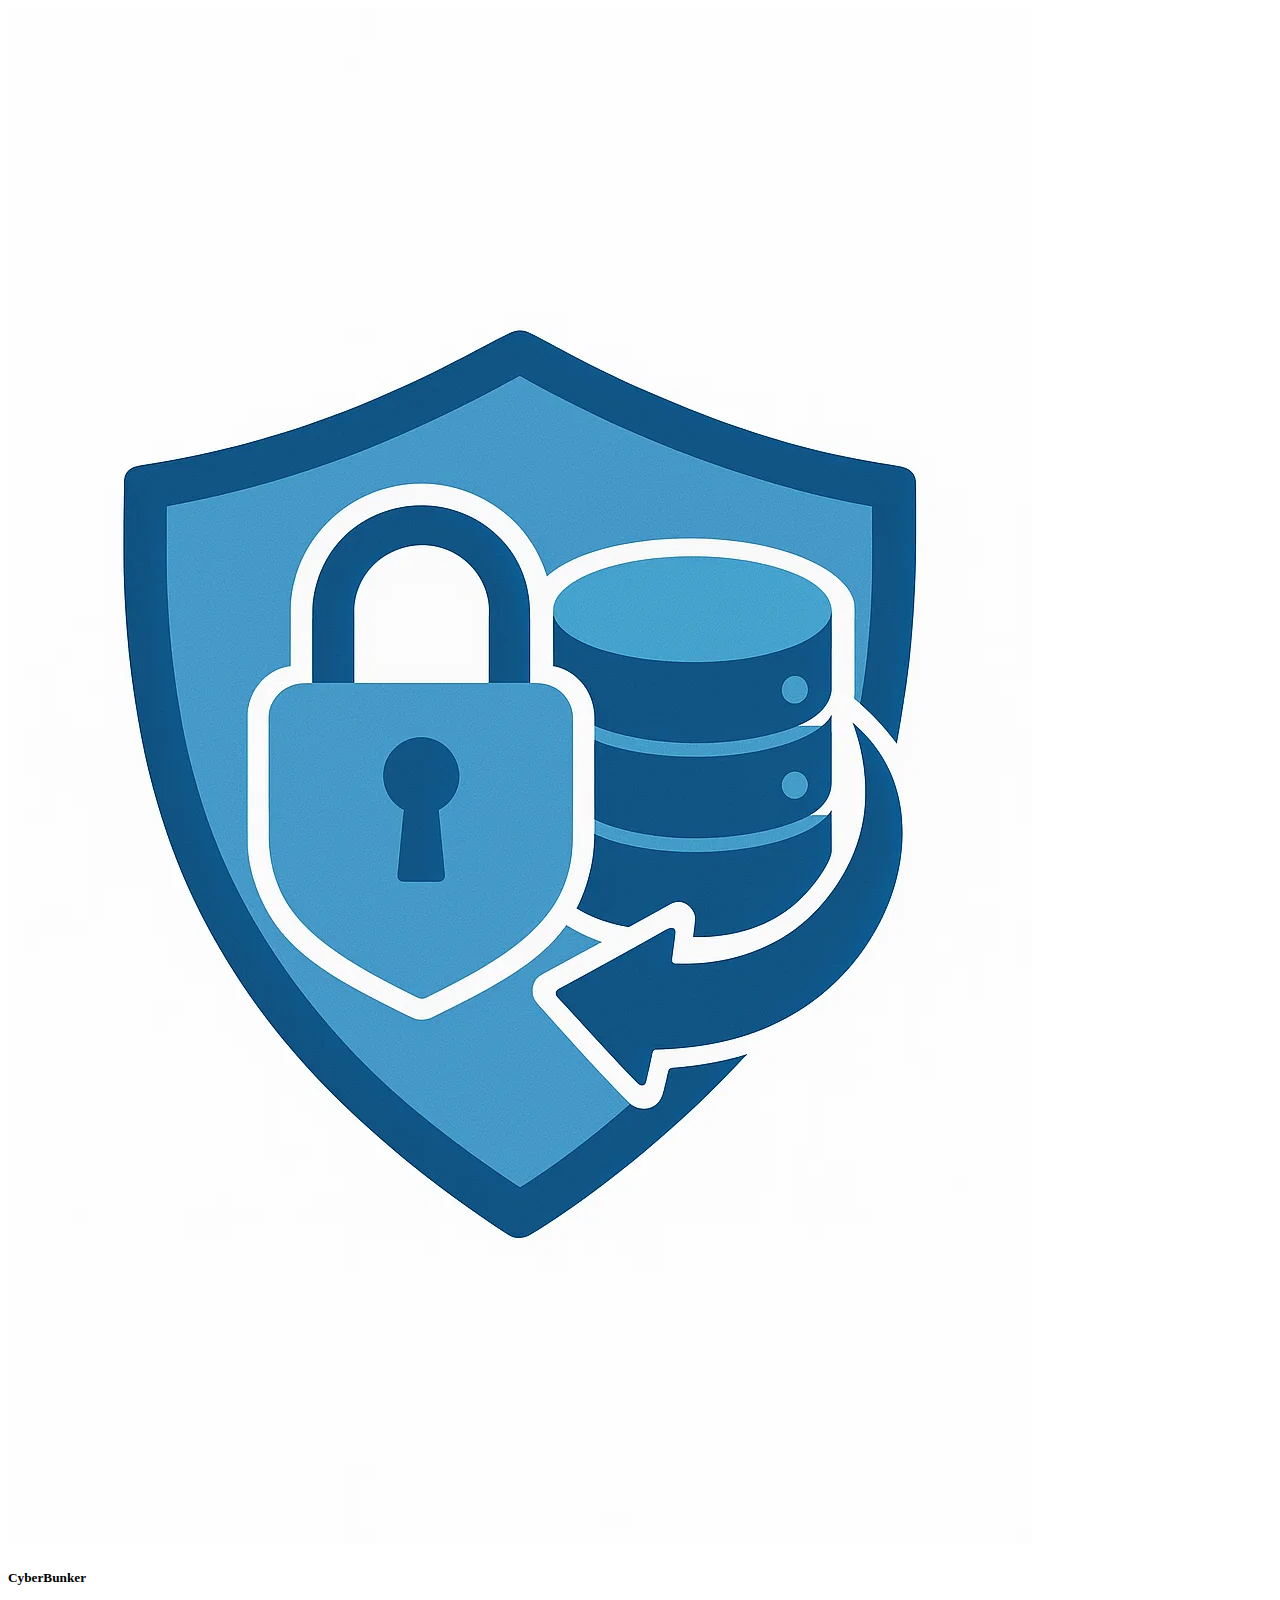
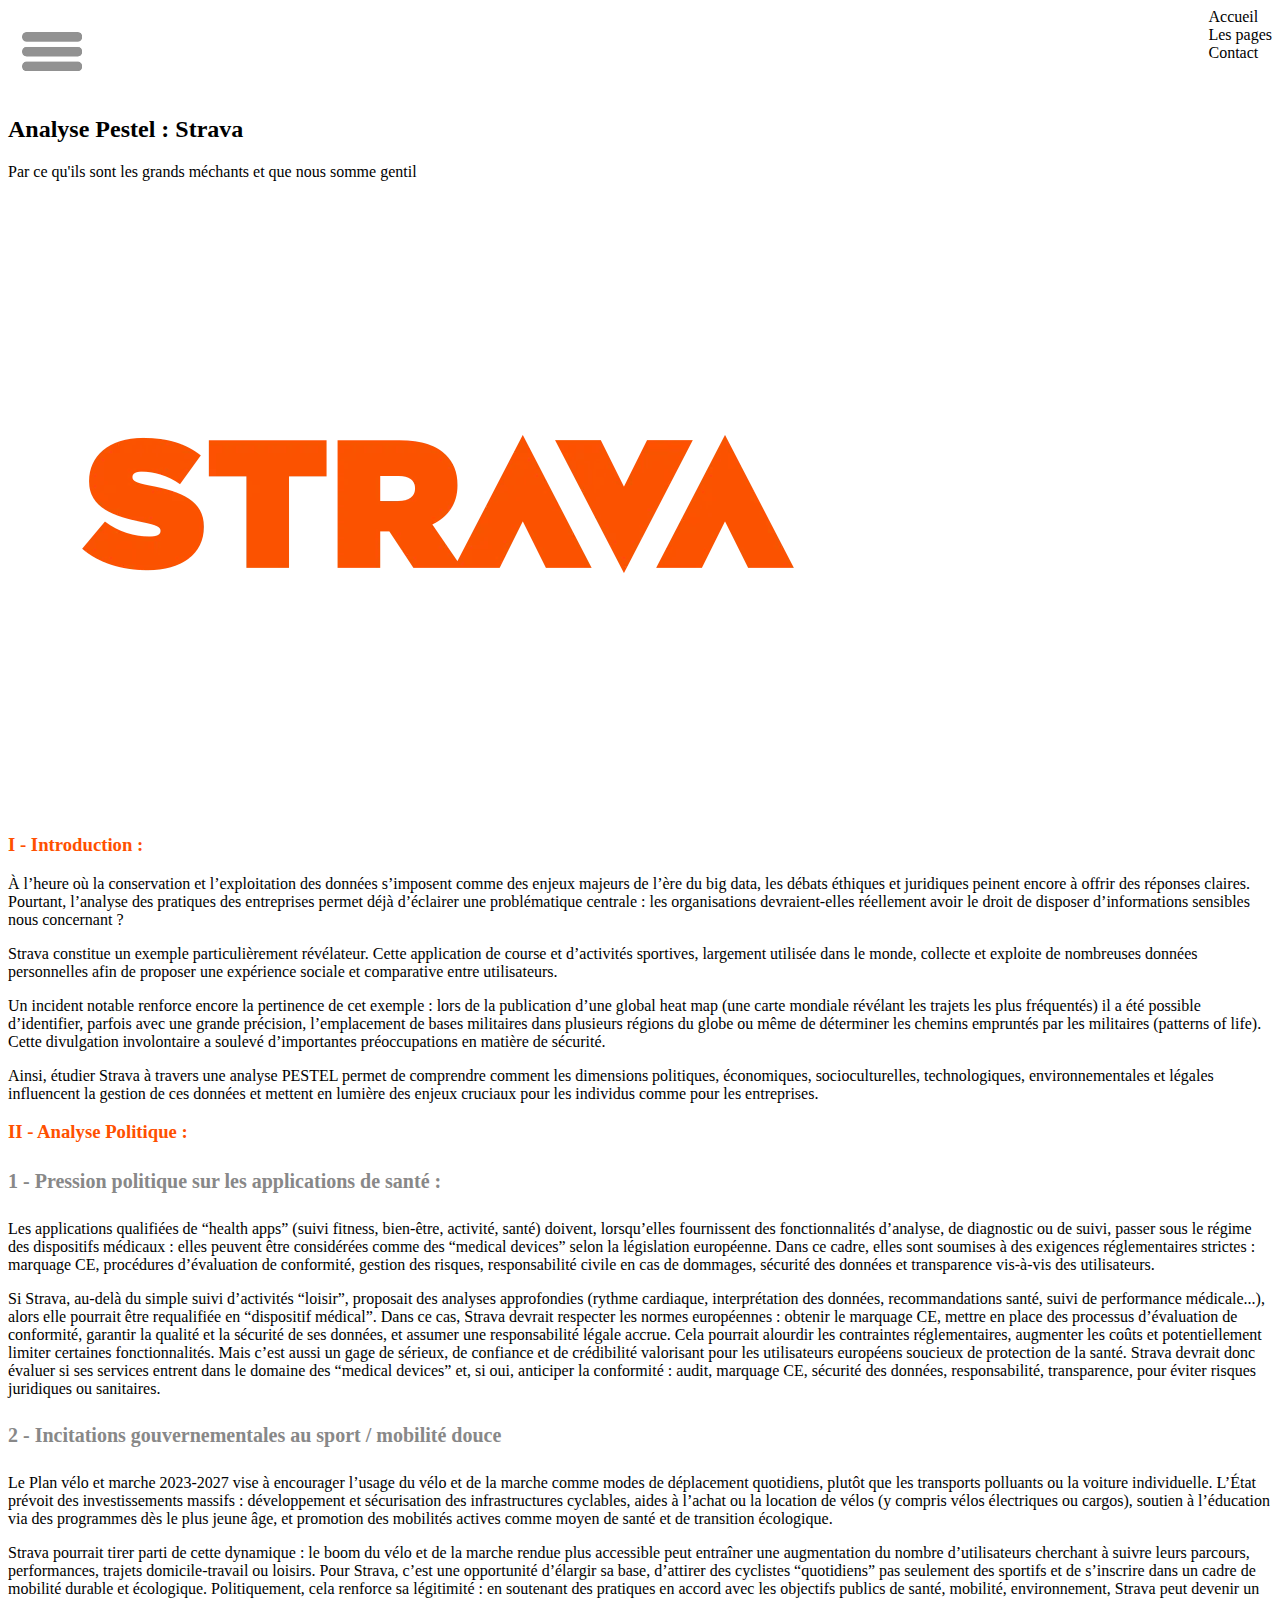
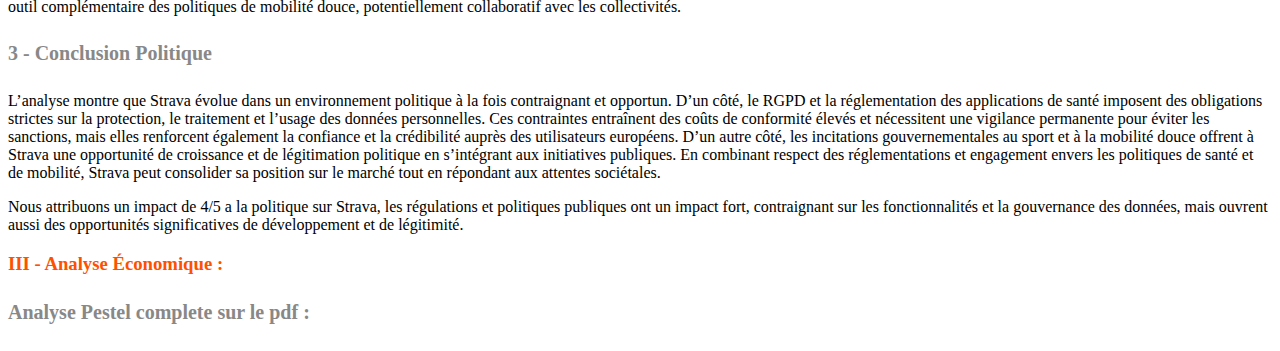
<file: Pestel.html>
<!DOCTYPE html>
<html lang="fr">
  <head>
    <title>Controverse : Pestel</title>
    <meta charset="UTF-8" />
    <meta name="viewport" content="width=device-width, initial-scale=1.0" />
    <link rel="stylesheet" type="text/css" href="/css/global.css" />
    <link rel="stylesheet" type="text/css" href="/css/Pestel.css" />
    <title>Document</title>
  </head>
  <body>
    <header>
      <img
        class="nav-logo"
        src="img/logo-site.webp"
        alt="Logo"
      />
      <h5 id="titre-site">CyberBunker</h5>

      <nav>
        <img id="burger-img" src="img/burger.png" alt="Menu Burger" />
        <div>
          <!--barre de navigation-->
          <div class="nav-item">
            <a href="index.html">Accueil</a>
          </div>
          <div class="nav-item">
            <a href="#">Les pages</a>
            <div class="submenu">
              <!--submenu-position-->
              <div>
                <!-- sub-menu -->
                <a href="page1.html">Page1</a>
                <a href="page2.html">Page2</a>
                <a href="page3.html">Page3</a>
              </div>
            </div>
          </div>
          <div class="nav-item">
            <a href="contact.html">Contact</a>
          </div>
        </div>
      </nav>
    </header>

    <main>
      <div>
        <div>
          <h2>Analyse Pestel : Strava</h2>
          <p>
            Par ce qu'ils sont les grands <span>méchants</span> et que nous
            somme
            <span>gentil</span>
          </p>
        </div>
        <div><img src="img/strava.webp" alt="" /></div>
      </div>
      <article id="grand I">
        <h3>I - Introduction :</h3>
        <div class="Paragraphe">
          <p>
            À l’heure où la conservation et l’exploitation des données
            s’imposent comme des enjeux majeurs de l’ère du big data, les débats
            éthiques et juridiques peinent encore à offrir des réponses claires.
            Pourtant, l’analyse des pratiques des entreprises permet déjà
            d’éclairer une problématique centrale : les organisations
            devraient-elles réellement avoir le droit de disposer d’informations
            sensibles nous concernant ?
          </p>
          <p>
            Strava constitue un exemple particulièrement révélateur. Cette
            application de course et d’activités sportives, largement utilisée
            dans le monde, collecte et exploite de nombreuses données
            personnelles afin de proposer une expérience sociale et comparative
            entre utilisateurs.
          </p>
          <p>
            Un incident notable renforce encore la pertinence de cet exemple :
            lors de la publication d’une global heat map (une carte mondiale
            révélant les trajets les plus fréquentés) il a été possible
            d’identifier, parfois avec une grande précision, l’emplacement de
            bases militaires dans plusieurs régions du globe ou même de
            déterminer les chemins empruntés par les militaires (patterns of
            life). Cette divulgation involontaire a soulevé d’importantes
            préoccupations en matière de sécurité.
          </p>
          <p>
            Ainsi, étudier Strava à travers une analyse PESTEL permet de
            comprendre comment les dimensions politiques, économiques,
            socioculturelles, technologiques, environnementales et légales
            influencent la gestion de ces données et mettent en lumière des
            enjeux cruciaux pour les individus comme pour les entreprises.
          </p>
        </div>
      </article>
      <article id="grand II">
        <h3>II - Analyse Politique :</h3>
        <div class="Paragraphe">
          <h4>1 - Pression politique sur les applications de santé :</h4>
          <p>
            Les applications qualifiées de “health apps” (suivi fitness,
            bien-être, activité, santé) doivent, lorsqu’elles fournissent des
            fonctionnalités d’analyse, de diagnostic ou de suivi, passer sous le
            régime des dispositifs médicaux : elles peuvent être considérées
            comme des “medical devices” selon la législation européenne. Dans ce
            cadre, elles sont soumises à des exigences réglementaires strictes :
            marquage CE, procédures d’évaluation de conformité, gestion des
            risques, responsabilité civile en cas de dommages, sécurité des
            données et transparence vis-à-vis des utilisateurs.
          </p>
          <p>
            Si Strava, au-delà du simple suivi d’activités “loisir”, proposait
            des analyses approfondies (rythme cardiaque, interprétation des
            données, recommandations santé, suivi de performance médicale...),
            alors elle pourrait être requalifiée en “dispositif médical”. Dans
            ce cas, Strava devrait respecter les normes européennes : obtenir le
            marquage CE, mettre en place des processus d’évaluation de
            conformité, garantir la qualité et la sécurité de ses données, et
            assumer une responsabilité légale accrue. Cela pourrait alourdir les
            contraintes réglementaires, augmenter les coûts et potentiellement
            limiter certaines fonctionnalités. Mais c’est aussi un gage de
            sérieux, de confiance et de crédibilité valorisant pour les
            utilisateurs européens soucieux de protection de la santé. Strava
            devrait donc évaluer si ses services entrent dans le domaine des
            “medical devices” et, si oui, anticiper la conformité : audit,
            marquage CE, sécurité des données, responsabilité, transparence,
            pour éviter risques juridiques ou sanitaires.
          </p>
          <h4>2 - Incitations gouvernementales au sport / mobilité douce</h4>
          <p>
            Le Plan vélo et marche 2023-2027 vise à encourager l’usage du vélo
            et de la marche comme modes de déplacement quotidiens, plutôt que
            les transports polluants ou la voiture individuelle. L’État prévoit
            des investissements massifs : développement et sécurisation des
            infrastructures cyclables, aides à l’achat ou la location de vélos
            (y compris vélos électriques ou cargos), soutien à l’éducation via
            des programmes dès le plus jeune âge, et promotion des mobilités
            actives comme moyen de santé et de transition écologique.
          </p>
          <p>
            Strava pourrait tirer parti de cette dynamique : le boom du vélo et
            de la marche rendue plus accessible peut entraîner une augmentation
            du nombre d’utilisateurs cherchant à suivre leurs parcours,
            performances, trajets domicile-travail ou loisirs. Pour Strava,
            c’est une opportunité d’élargir sa base, d’attirer des cyclistes
            “quotidiens” pas seulement des sportifs et de s’inscrire dans un
            cadre de mobilité durable et écologique. Politiquement, cela
            renforce sa légitimité : en soutenant des pratiques en accord avec
            les objectifs publics de santé, mobilité, environnement, Strava peut
            devenir un outil complémentaire des politiques de mobilité douce,
            potentiellement collaboratif avec les collectivités.
          </p>
          <h4>3 - Conclusion Politique</h4>
          <p>
            L’analyse montre que Strava évolue dans un environnement politique à
            la fois contraignant et opportun. D’un côté, le RGPD et la
            réglementation des applications de santé imposent des obligations
            strictes sur la protection, le traitement et l’usage des données
            personnelles. Ces contraintes entraînent des coûts de conformité
            élevés et nécessitent une vigilance permanente pour éviter les
            sanctions, mais elles renforcent également la confiance et la
            crédibilité auprès des utilisateurs européens. D’un autre côté, les
            incitations gouvernementales au sport et à la mobilité douce offrent
            à Strava une opportunité de croissance et de légitimation politique
            en s’intégrant aux initiatives publiques. En combinant respect des
            réglementations et engagement envers les politiques de santé et de
            mobilité, Strava peut consolider sa position sur le marché tout en
            répondant aux attentes sociétales.
          </p>
          <p>
            Nous attribuons un impact de 4/5 a la politique sur Strava, les
            régulations et politiques publiques ont un impact fort, contraignant
            sur les fonctionnalités et la gouvernance des données, mais ouvrent
            aussi des opportunités significatives de développement et de
            légitimité.
          </p>
        </div>
      </article>
      <article id="grand III">
        <div>
          <h3>III - Analyse Économique :</h3>
          <h4>Analyse Pestel complete sur le pdf :</h4>
        </div>
      </article>
    </main>
    <footer></footer>
  </body>
</html>
</file>
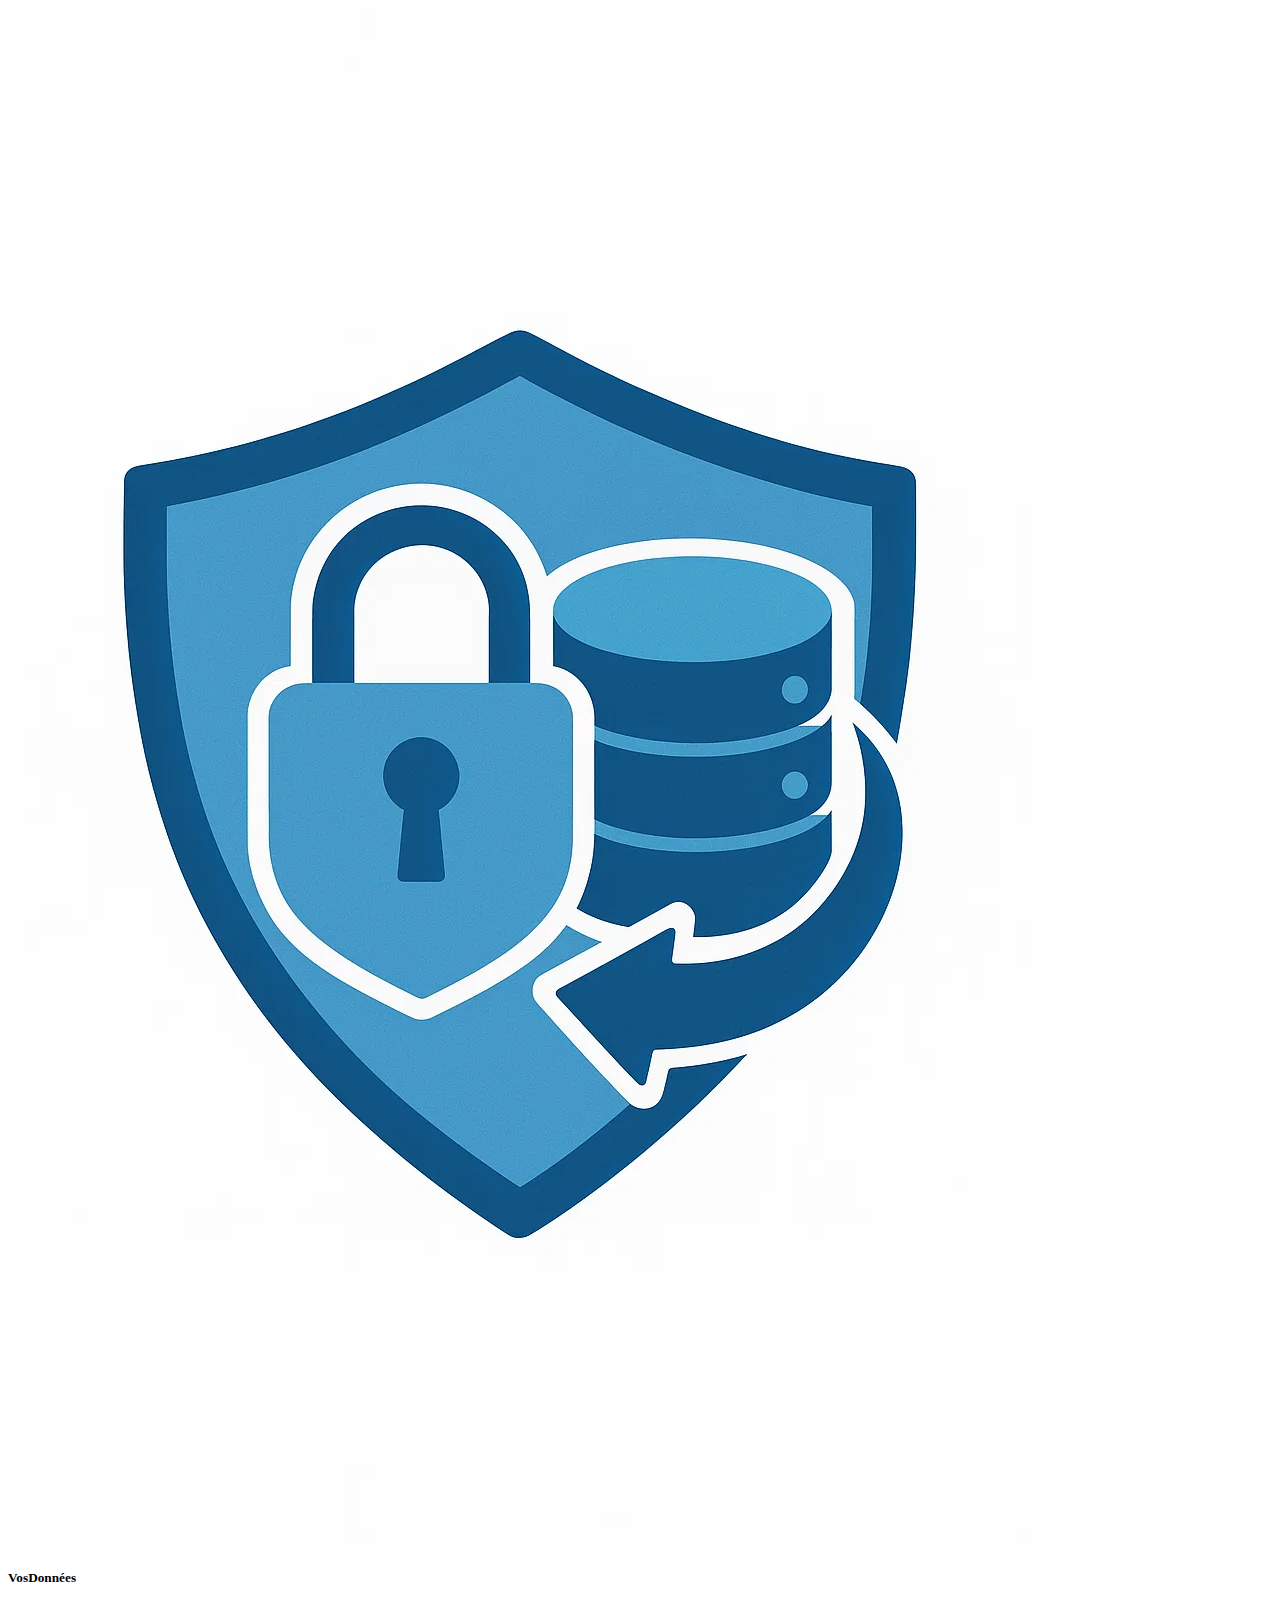
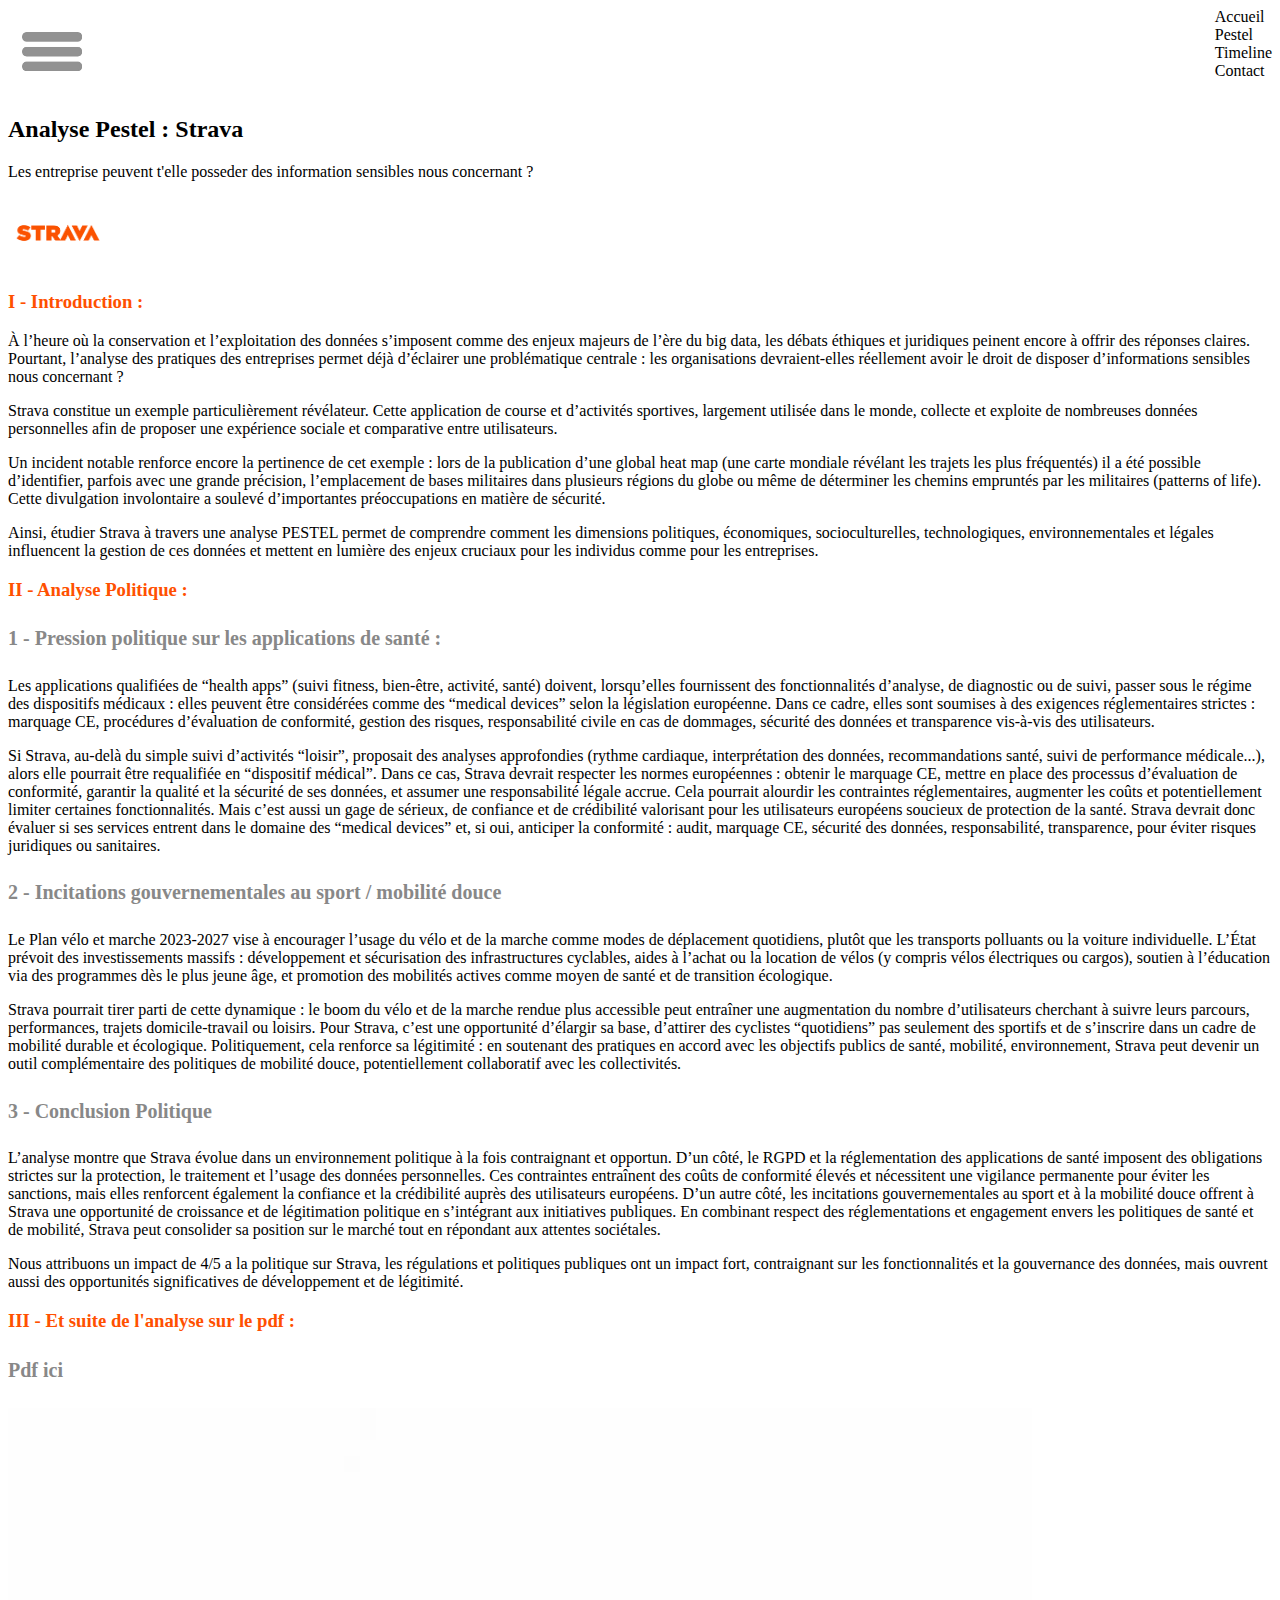
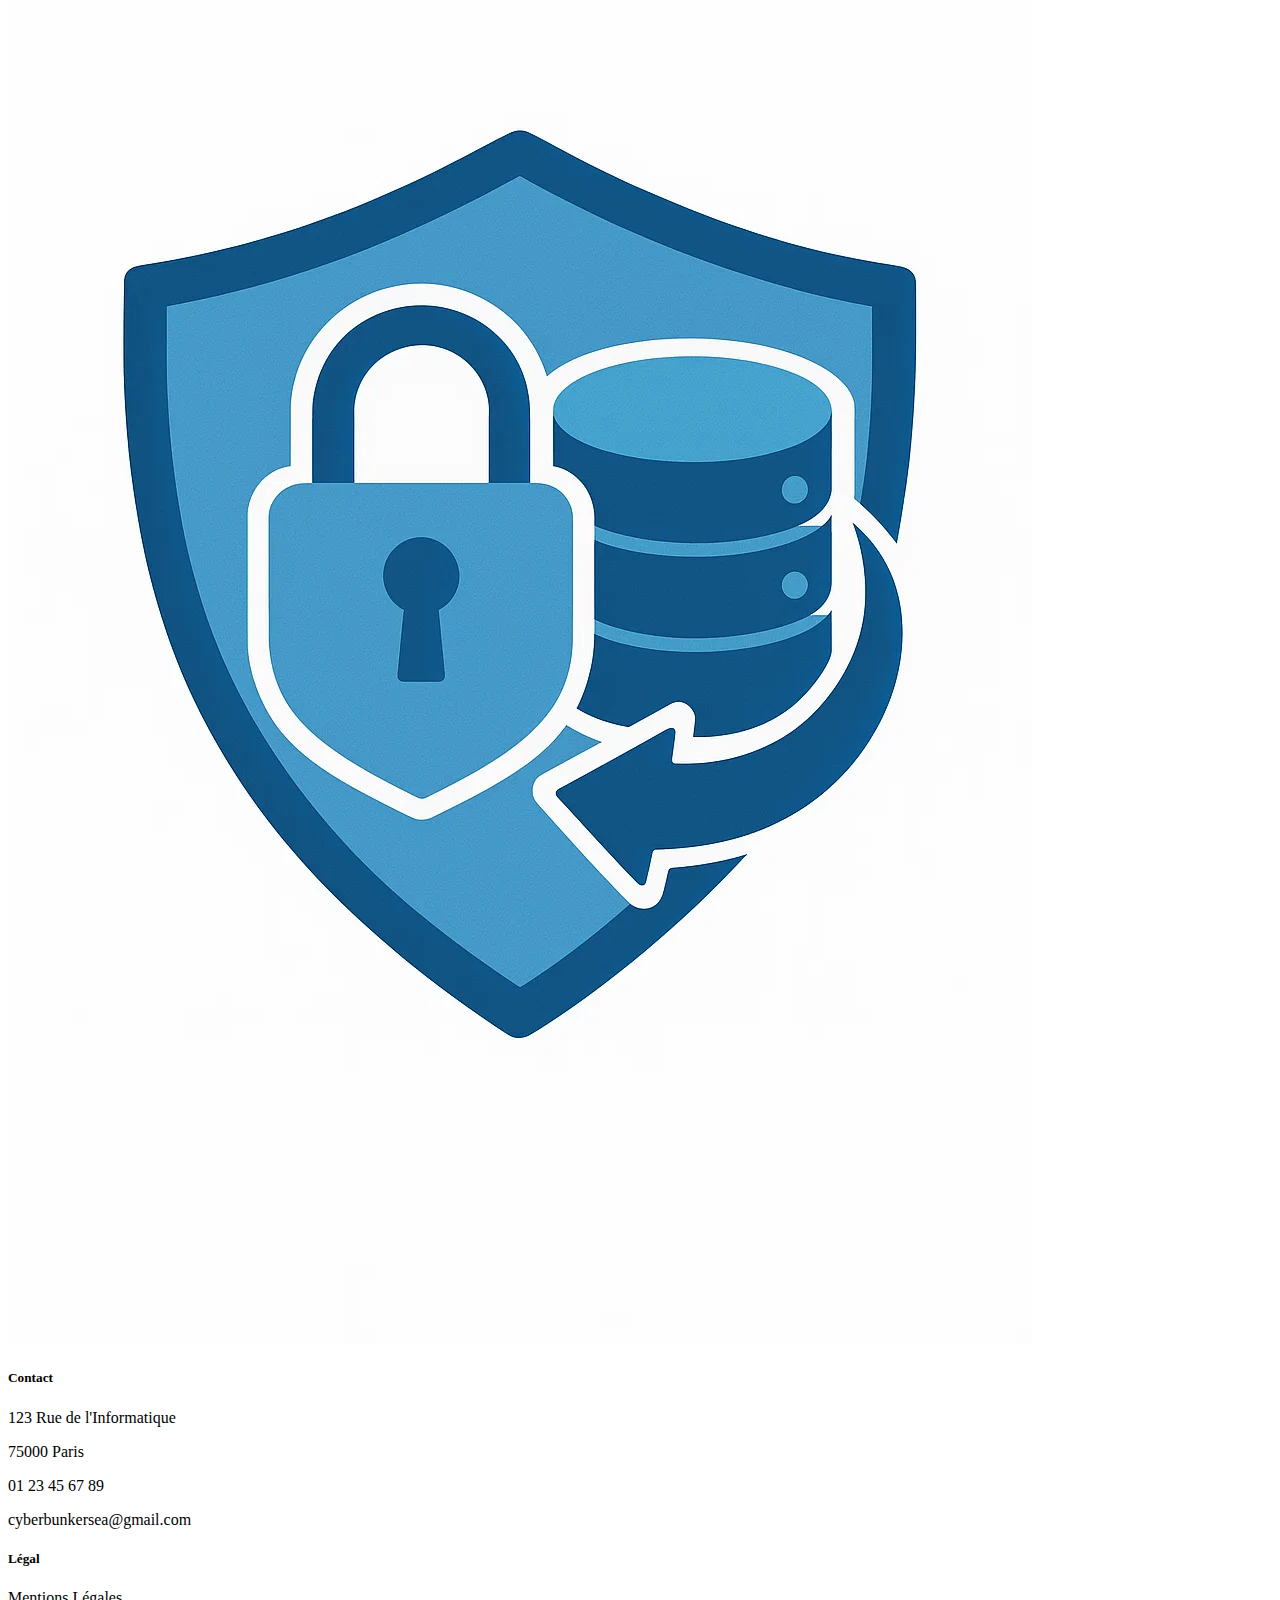
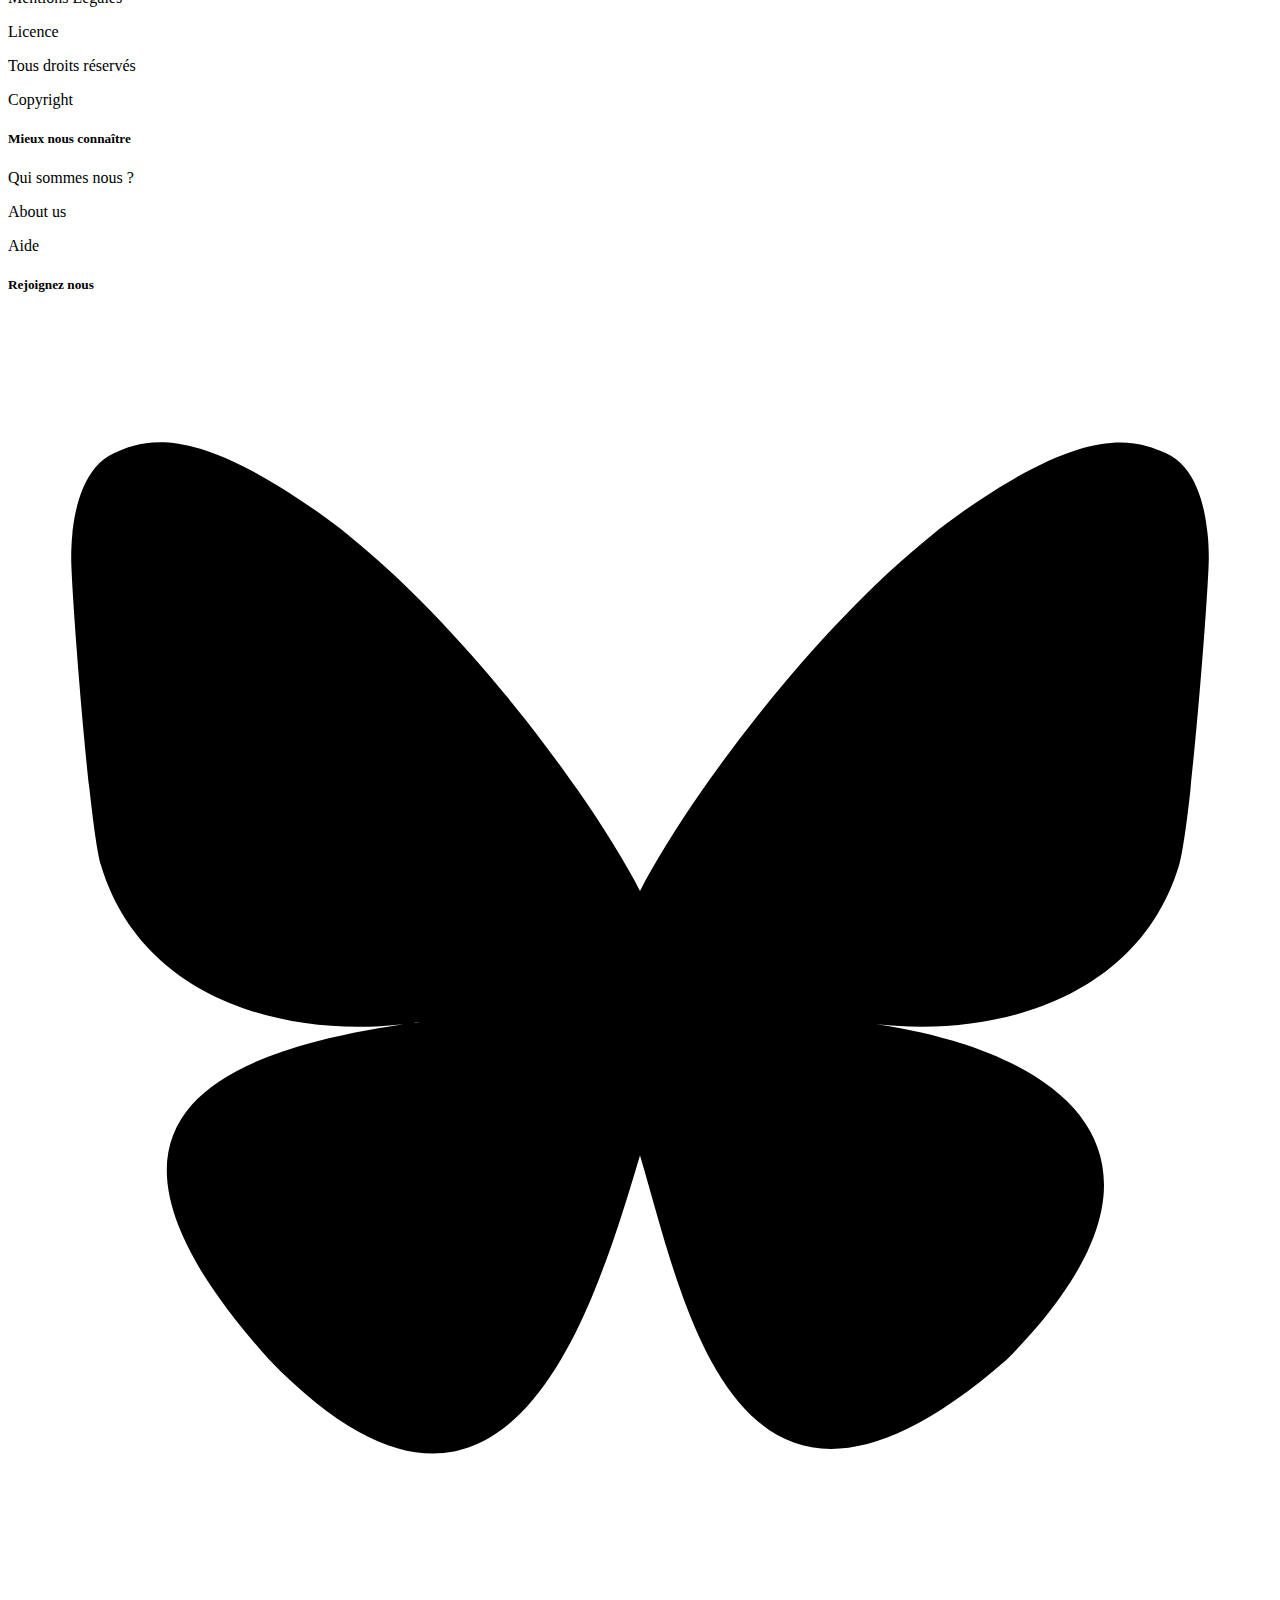
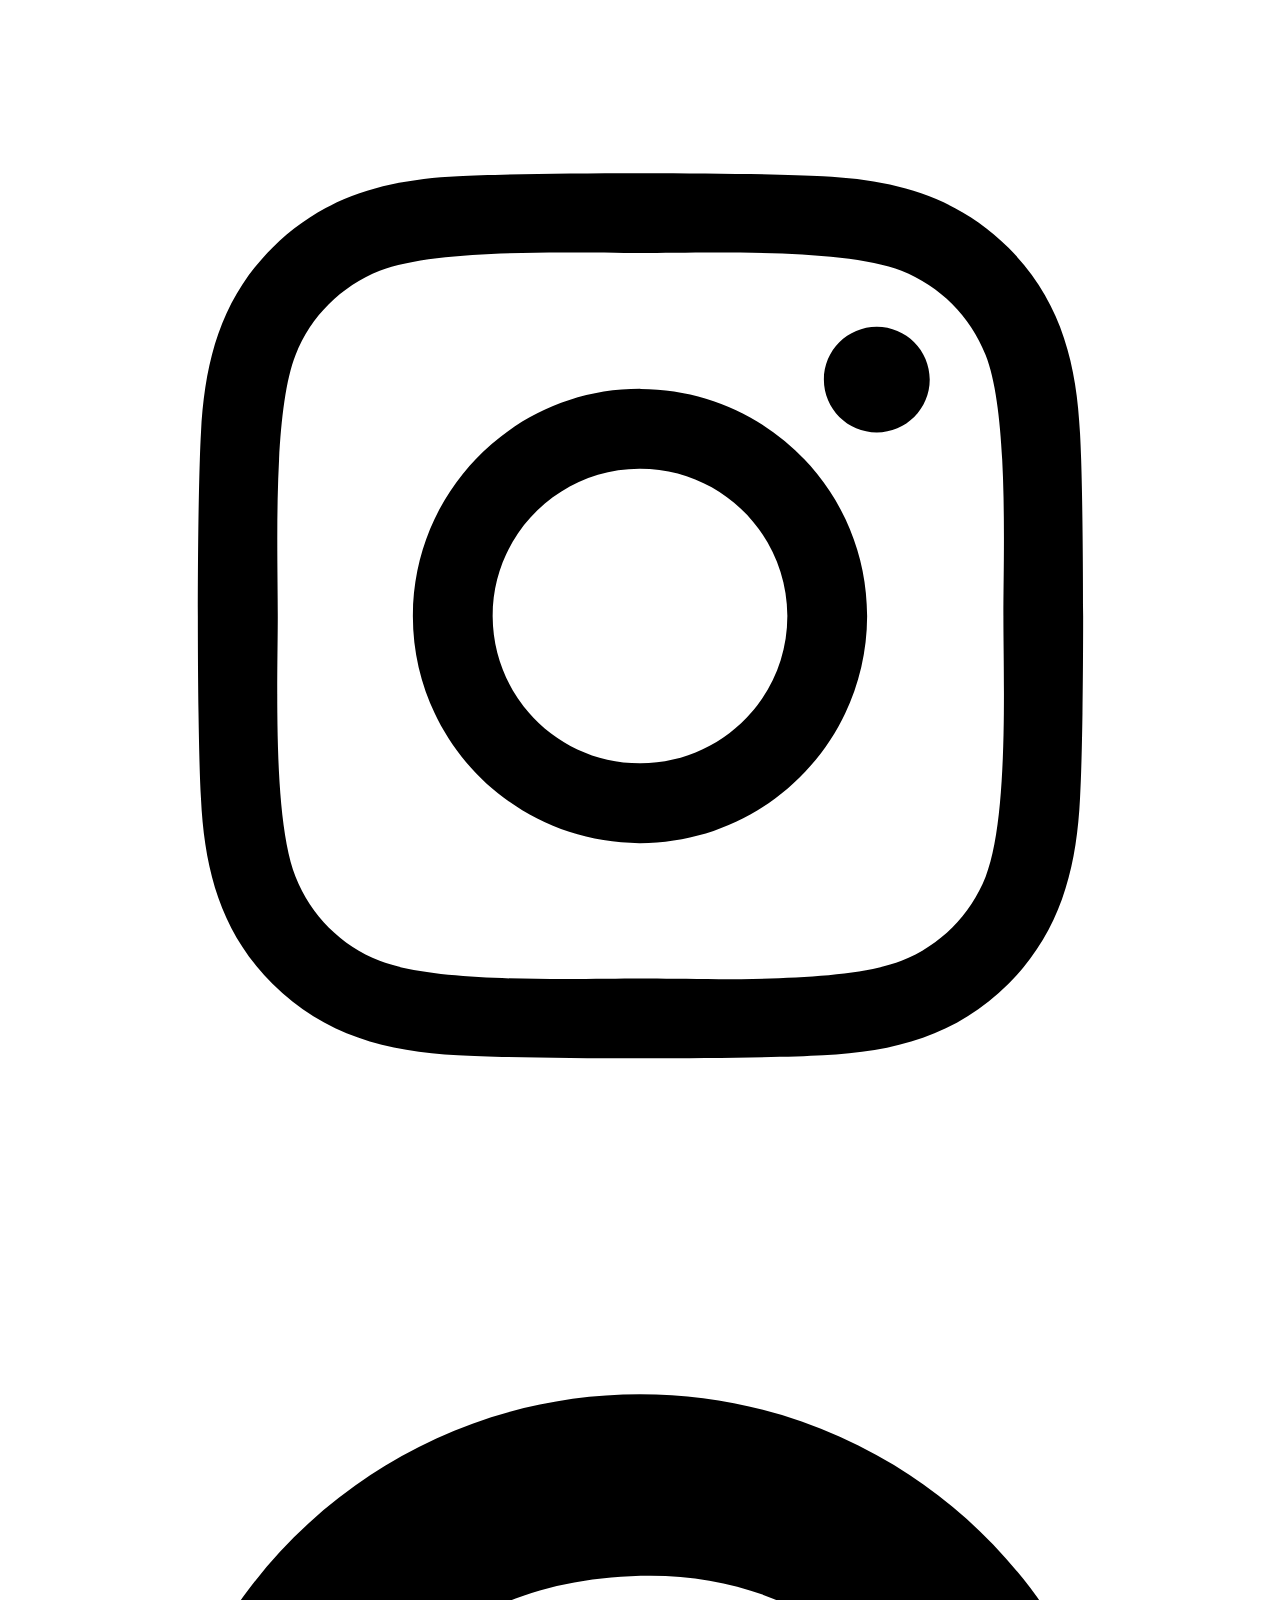
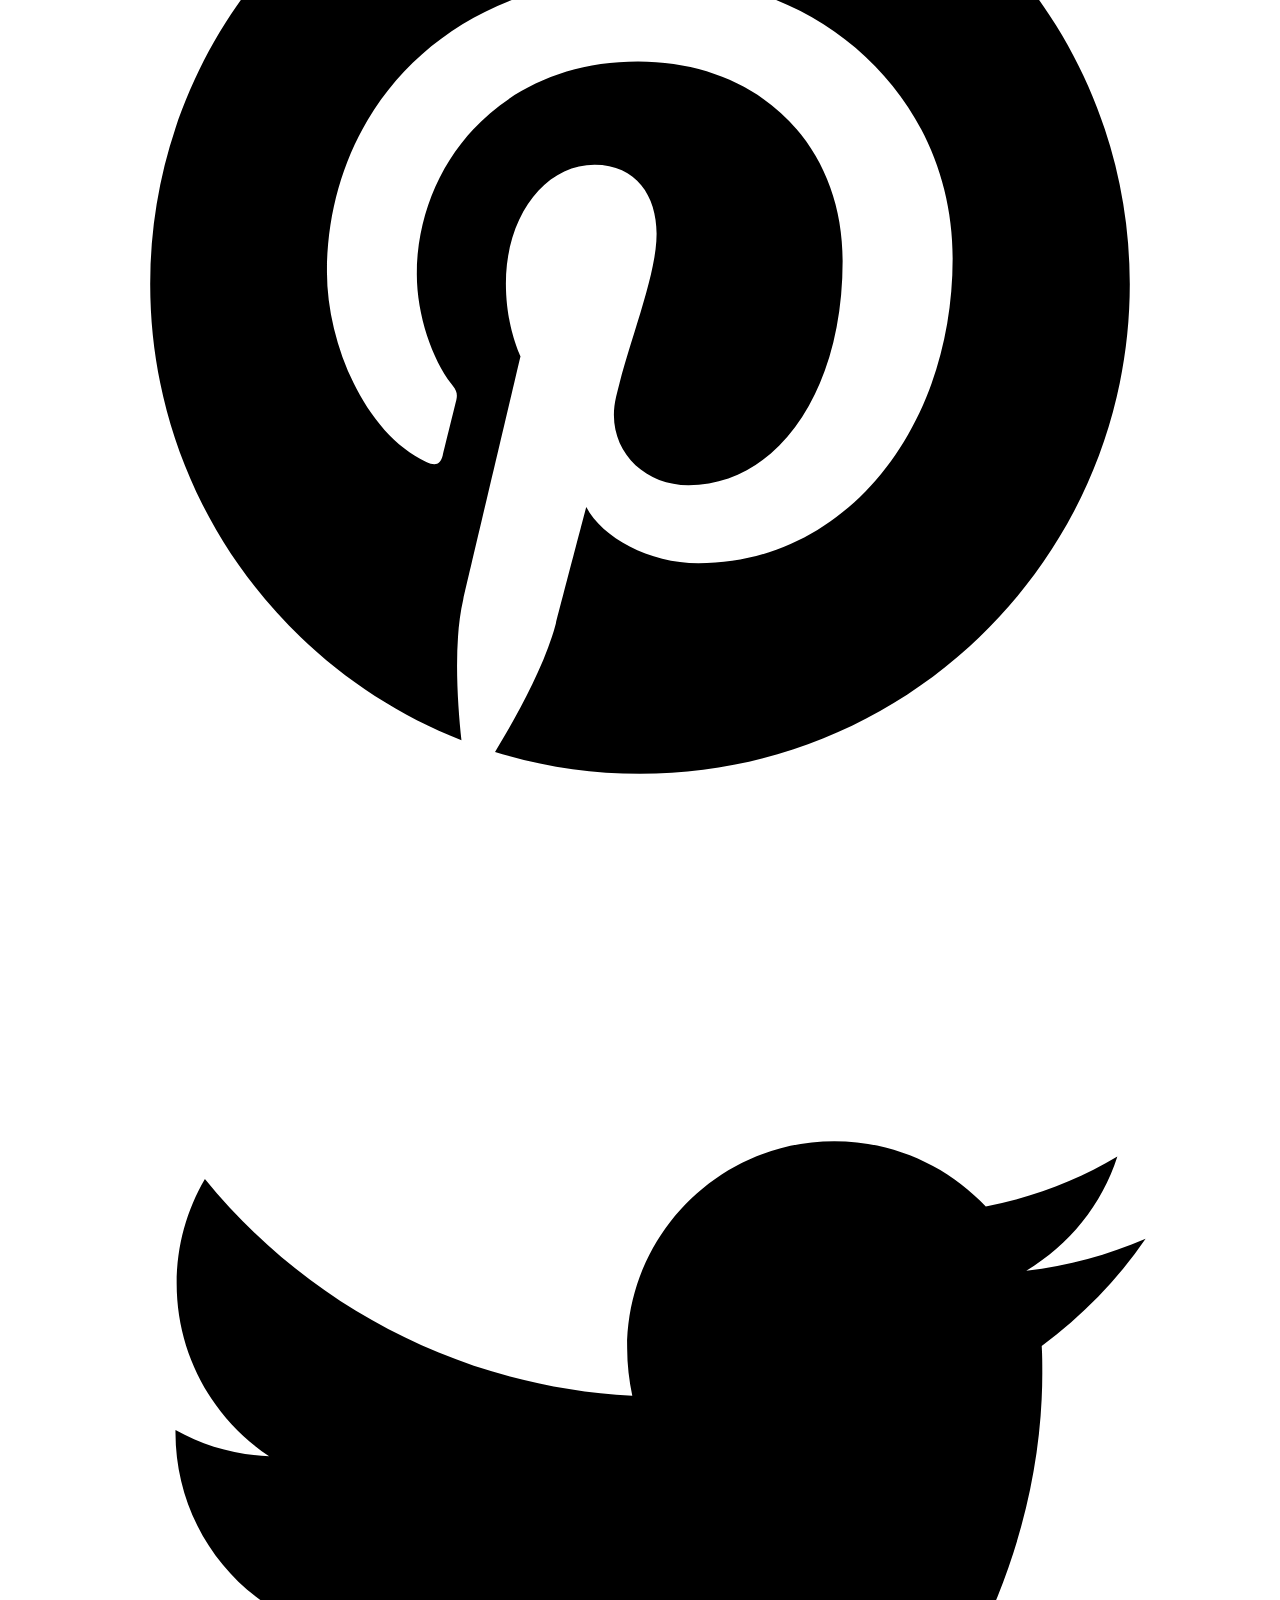
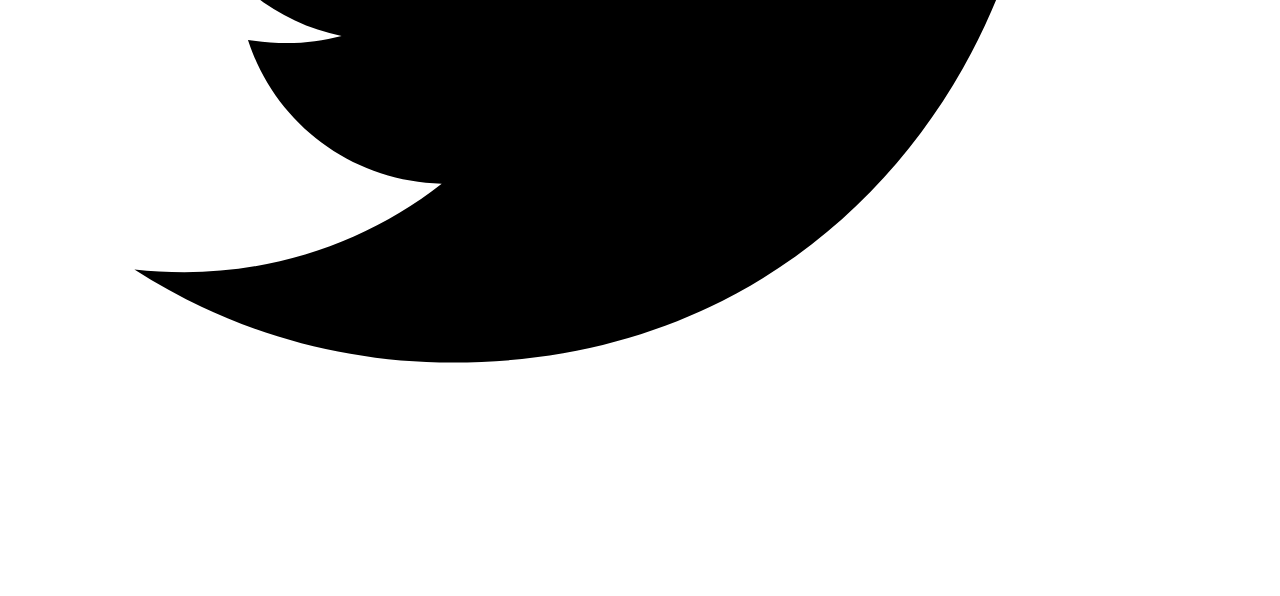
<file: pestel.html>
<!DOCTYPE html>
<html lang="fr">
  <head>
    <title>Controverse : Pestel</title>
    <meta charset="UTF-8" />
    <meta name="viewport" content="width=device-width, initial-scale=1.0" />
    <link rel="stylesheet" type="text/css" href="/css/global.css" />
    <link rel="stylesheet" type="text/css" href="/css/pestel.css" />
    <title>Document</title>
  </head>
  <body>
    <header>
      <img id="nav-logo" src="img/logo-site.webp" alt="Logo" />
      <h5 id="titre-site">VosDonnées</h5>

      <nav>
        <img id="burger-img" src="img/burger.png" alt="Menu Burger" />
        <div>
          <div class="nav-item">
            <a href="index.html">Accueil</a>
            <div class="submenu">
              <div>
                <!-- sub-menu -->
                <a href="index.html#article1">Intro</a>
                <a href="index.html#article2">Problematique</a>
                <a href="index.html#article3">Conclusion</a>
              </div>
            </div>
          </div>
          <div class="nav-item">
            <a href="pestel.html" class="actuel-page">Pestel</a>
          </div>
          <div class="nav-item">
            <a href="timeline.html">Timeline</a>
          </div>
          <div class="nav-item">
            <a href="contact.html">Contact</a>
          </div>
        </div>
      </nav>
    </header>

    <main>
      <div>
        <div>
          <h2>Analyse Pestel : Strava</h2>
          <p>
            Les entreprise peuvent t'elle posseder des information sensibles
            nous concernant ?
          </p>
        </div>
        <img class="logostrava" src="img/strava.webp" alt="logo entreprise" />
      </div>
      <article id="grand I">
        <h3>I - Introduction :</h3>
        <div class="Paragraphe">
          <p>
            À l’heure où la conservation et l’exploitation des données
            s’imposent comme des enjeux majeurs de l’ère du big data, les débats
            éthiques et juridiques peinent encore à offrir des réponses claires.
            Pourtant, l’analyse des pratiques des entreprises permet déjà
            d’éclairer une problématique centrale : les organisations
            devraient-elles réellement avoir le droit de disposer d’informations
            sensibles nous concernant ?
          </p>
          <p>
            Strava constitue un exemple particulièrement révélateur. Cette
            application de course et d’activités sportives, largement utilisée
            dans le monde, collecte et exploite de nombreuses données
            personnelles afin de proposer une expérience sociale et comparative
            entre utilisateurs.
          </p>
          <p>
            Un incident notable renforce encore la pertinence de cet exemple :
            lors de la publication d’une global heat map (une carte mondiale
            révélant les trajets les plus fréquentés) il a été possible
            d’identifier, parfois avec une grande précision, l’emplacement de
            bases militaires dans plusieurs régions du globe ou même de
            déterminer les chemins empruntés par les militaires (patterns of
            life). Cette divulgation involontaire a soulevé d’importantes
            préoccupations en matière de sécurité.
          </p>
          <p>
            Ainsi, étudier Strava à travers une analyse PESTEL permet de
            comprendre comment les dimensions politiques, économiques,
            socioculturelles, technologiques, environnementales et légales
            influencent la gestion de ces données et mettent en lumière des
            enjeux cruciaux pour les individus comme pour les entreprises.
          </p>
        </div>
      </article>
      <article id="grand II">
        <h3>II - Analyse Politique :</h3>
        <div class="Paragraphe">
          <h4>1 - Pression politique sur les applications de santé :</h4>
          <p>
            Les applications qualifiées de “health apps” (suivi fitness,
            bien-être, activité, santé) doivent, lorsqu’elles fournissent des
            fonctionnalités d’analyse, de diagnostic ou de suivi, passer sous le
            régime des dispositifs médicaux : elles peuvent être considérées
            comme des “medical devices” selon la législation européenne. Dans ce
            cadre, elles sont soumises à des exigences réglementaires strictes :
            marquage CE, procédures d’évaluation de conformité, gestion des
            risques, responsabilité civile en cas de dommages, sécurité des
            données et transparence vis-à-vis des utilisateurs.
          </p>
          <p>
            Si Strava, au-delà du simple suivi d’activités “loisir”, proposait
            des analyses approfondies (rythme cardiaque, interprétation des
            données, recommandations santé, suivi de performance médicale...),
            alors elle pourrait être requalifiée en “dispositif médical”. Dans
            ce cas, Strava devrait respecter les normes européennes : obtenir le
            marquage CE, mettre en place des processus d’évaluation de
            conformité, garantir la qualité et la sécurité de ses données, et
            assumer une responsabilité légale accrue. Cela pourrait alourdir les
            contraintes réglementaires, augmenter les coûts et potentiellement
            limiter certaines fonctionnalités. Mais c’est aussi un gage de
            sérieux, de confiance et de crédibilité valorisant pour les
            utilisateurs européens soucieux de protection de la santé. Strava
            devrait donc évaluer si ses services entrent dans le domaine des
            “medical devices” et, si oui, anticiper la conformité : audit,
            marquage CE, sécurité des données, responsabilité, transparence,
            pour éviter risques juridiques ou sanitaires.
          </p>
          <h4>2 - Incitations gouvernementales au sport / mobilité douce</h4>
          <p>
            Le Plan vélo et marche 2023-2027 vise à encourager l’usage du vélo
            et de la marche comme modes de déplacement quotidiens, plutôt que
            les transports polluants ou la voiture individuelle. L’État prévoit
            des investissements massifs : développement et sécurisation des
            infrastructures cyclables, aides à l’achat ou la location de vélos
            (y compris vélos électriques ou cargos), soutien à l’éducation via
            des programmes dès le plus jeune âge, et promotion des mobilités
            actives comme moyen de santé et de transition écologique.
          </p>
          <p>
            Strava pourrait tirer parti de cette dynamique : le boom du vélo et
            de la marche rendue plus accessible peut entraîner une augmentation
            du nombre d’utilisateurs cherchant à suivre leurs parcours,
            performances, trajets domicile-travail ou loisirs. Pour Strava,
            c’est une opportunité d’élargir sa base, d’attirer des cyclistes
            “quotidiens” pas seulement des sportifs et de s’inscrire dans un
            cadre de mobilité durable et écologique. Politiquement, cela
            renforce sa légitimité : en soutenant des pratiques en accord avec
            les objectifs publics de santé, mobilité, environnement, Strava peut
            devenir un outil complémentaire des politiques de mobilité douce,
            potentiellement collaboratif avec les collectivités.
          </p>
          <h4>3 - Conclusion Politique</h4>
          <p>
            L’analyse montre que Strava évolue dans un environnement politique à
            la fois contraignant et opportun. D’un côté, le RGPD et la
            réglementation des applications de santé imposent des obligations
            strictes sur la protection, le traitement et l’usage des données
            personnelles. Ces contraintes entraînent des coûts de conformité
            élevés et nécessitent une vigilance permanente pour éviter les
            sanctions, mais elles renforcent également la confiance et la
            crédibilité auprès des utilisateurs européens. D’un autre côté, les
            incitations gouvernementales au sport et à la mobilité douce offrent
            à Strava une opportunité de croissance et de légitimation politique
            en s’intégrant aux initiatives publiques. En combinant respect des
            réglementations et engagement envers les politiques de santé et de
            mobilité, Strava peut consolider sa position sur le marché tout en
            répondant aux attentes sociétales.
          </p>
          <p>
            Nous attribuons un impact de 4/5 a la politique sur Strava, les
            régulations et politiques publiques ont un impact fort, contraignant
            sur les fonctionnalités et la gouvernance des données, mais ouvrent
            aussi des opportunités significatives de développement et de
            légitimité.
          </p>
        </div>
      </article>
      <article id="grand III">
        <div>
          <h3>III - Et suite de l'analyse sur le pdf :</h3>
          <h4>
            <a href="./SAE104-ECO_Marion_Raguin_Loynet_Luban.pdf"> Pdf ici</a>
          </h4>
        </div>
      </article>
    </main>
        <footer>
      <img src="img/logo-site.webp" alt="Logo" id="footer-logo" />
      <div>
        <h5>Contact</h5>
        <p>123 Rue de l'Informatique</p>
        <p>75000 Paris</p>
        <p>01 23 45 67 89</p>
        <p>cyberbunkersea@gmail.com</p>
      </div>
      <div>
        <h5>Légal</h5>
        <p>Mentions Légales</p>
        <p>Licence</p>
        <p>Tous droits réservés</p>
        <p>Copyright</p>
      </div>
      <div>
        <h5>Mieux nous connaître</h5>
        <p>Qui sommes nous ?</p>
        <p>About us</p>
        <p>Aide</p>
      </div>
      <div>
        <h5>Rejoignez nous</h5>
        <a href="http://eelslap.com/">
          <img
            src="img/bluesky-brands-solid-full.svg"
            alt="Logo"
            class="footer-petit-logo"
          />
        </a>
        <a href="https://www.instagram.com/ins3cateur">
          <img
            src="img/instagram-brands-solid-full.svg"
            alt="Logo"
            class="footer-petit-logo"
          />
        </a>
        <a href="https://longdogechallenge.com/">
          <img
            src="img/pinterest-brands-solid-full.svg"
            alt="Logo"
            class="footer-petit-logo"
          />
        </a>
        <a href="https://hackertyper.net/">
          <img
            src="img/twitter-brands-solid-full.svg"
            alt="Logo"
            class="footer-petit-logo"
          />
        </a>
      </div>
    </footer>
  </body>
</html>
</file>
<file: css/global.css>
/* root*/
@import url("https://fonts.googleapis.com/css2?family=Golos+Text:wght@400..900&family=Inter:ital,opsz,wght@0,14..32,100..900;1,14..32,100..900&family=Rubik:ital,wght@0,300..900;1,300..900&display=swap");

:root {
  --text: #1f120a;
  --background: #fcf9f8;
  --primary: #de8a63;
  --secondary: #8dd8c3;
  --accent: #76a2d0;
}

.primary {
  color: var(--primary);
}

.accent {
  color: var(--accent);
}

.secondary {
  color: var(--secondary);
}

/* global */

a {
  text-decoration: none;
  color: inherit;
}

/* header */
header {
  position: sticky;
}
/* navbar */
nav {
  position: relative;
  display: flex;
  justify-content: space-between;
}

.submenu {
  position: absolute;
  display: none;
  flex-direction: column;
  top: 15px; /* adjust as needed */
}
nav div:hover > .submenu {
  display: flex;
}

/* menu burger */
.menu-burger {
  display: none;
}

.menu-burger:hover * {
  display: block;
}

/* media queries */
</file>
<file: css/Pestel.css>
:root {
  --couleur-logo: #ff5000;
  --couleur-titre: #888888;
}

.paragraphe {
  display: flex;
}

h3 {
  color: var(--couleur-logo);
}

h4 {
  font-size: 20px;
  color: var(--couleur-titre);
}
</file>
<file: css/pestel.css>
:root {
  --couleur-logo: #ff5000;
  --couleur-titre: #888888;
}

.paragraphe {
  display: flex;
}

h3 {
  color: var(--couleur-logo);
}

h4 {
  font-size: 20px;
  color: var(--couleur-titre);
}

.logostrava {
  width: 100px;
}
</file>
